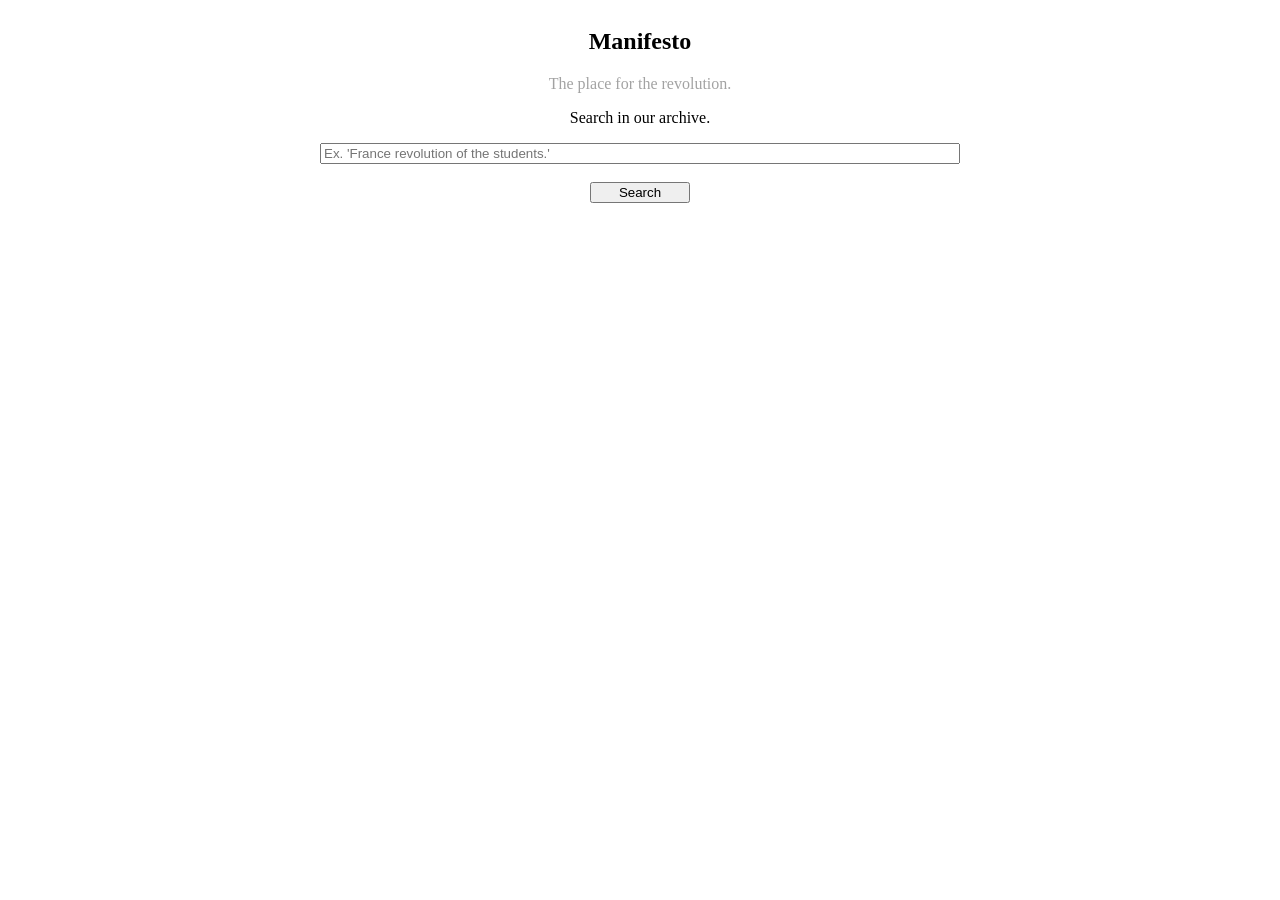
<file: index.html>
<!DOCTYPE html>
<html lang="en">
<head>
    <meta charset="UTF-8">
    <meta name="viewport" content="width=device-width, initial-scale=1.0">
    <title>Manifesto</title>
    <link rel="stylesheet" href="style.css">
</head>
<body>
    <div class="div-center">
        <h2>Manifesto</h2>
        <span>The place for the revolution.</span>
        <p>Search in our archive.</p>
        <input id="q" style="width: 50%;" type="text" placeholder="Ex. 'France revolution of the students.'">
        <br>
        <button id="go" style="width: 100px; cursor: pointer;">Search</button>
    </div>
    <script src="search.js"></script>
</body>
</html>
</file>
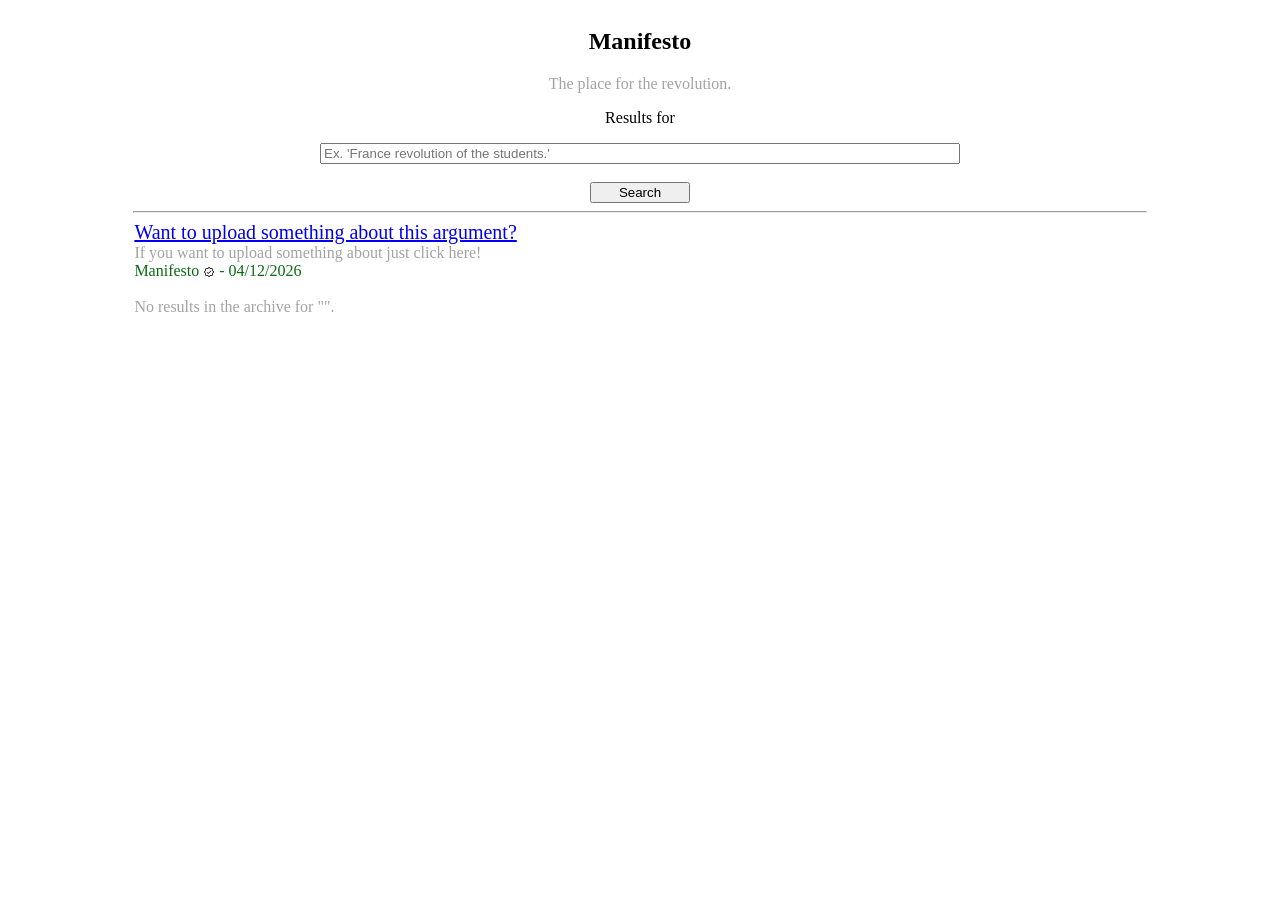
<file: results.html>
<!DOCTYPE html>
<html lang="en">
<head>
    <meta charset="UTF-8">
    <meta name="viewport" content="width=device-width, initial-scale=1.0">
    <title>Manifesto: Results</title>
    <link rel="stylesheet" href="style.css">
</head>
<body>
    <div class="div-center">
        <h2>Manifesto</h2>
        <span>The place for the revolution.</span>
        <p id="results-title">Results for ...</p>
        <input id="q" style="width: 50%;" type="text" placeholder="Ex. 'France revolution of the students.'">
        <br>
        <button id="go" style="width: 100px; cursor: pointer;">Search</button>
    </div>
    <hr style="width: 80%;">
    <div id="results"> <!-- div results, filled by search.js --></div>

    <script src="index.js"></script>
    <script src="search.js"></script>
</body>
</html>
</file>
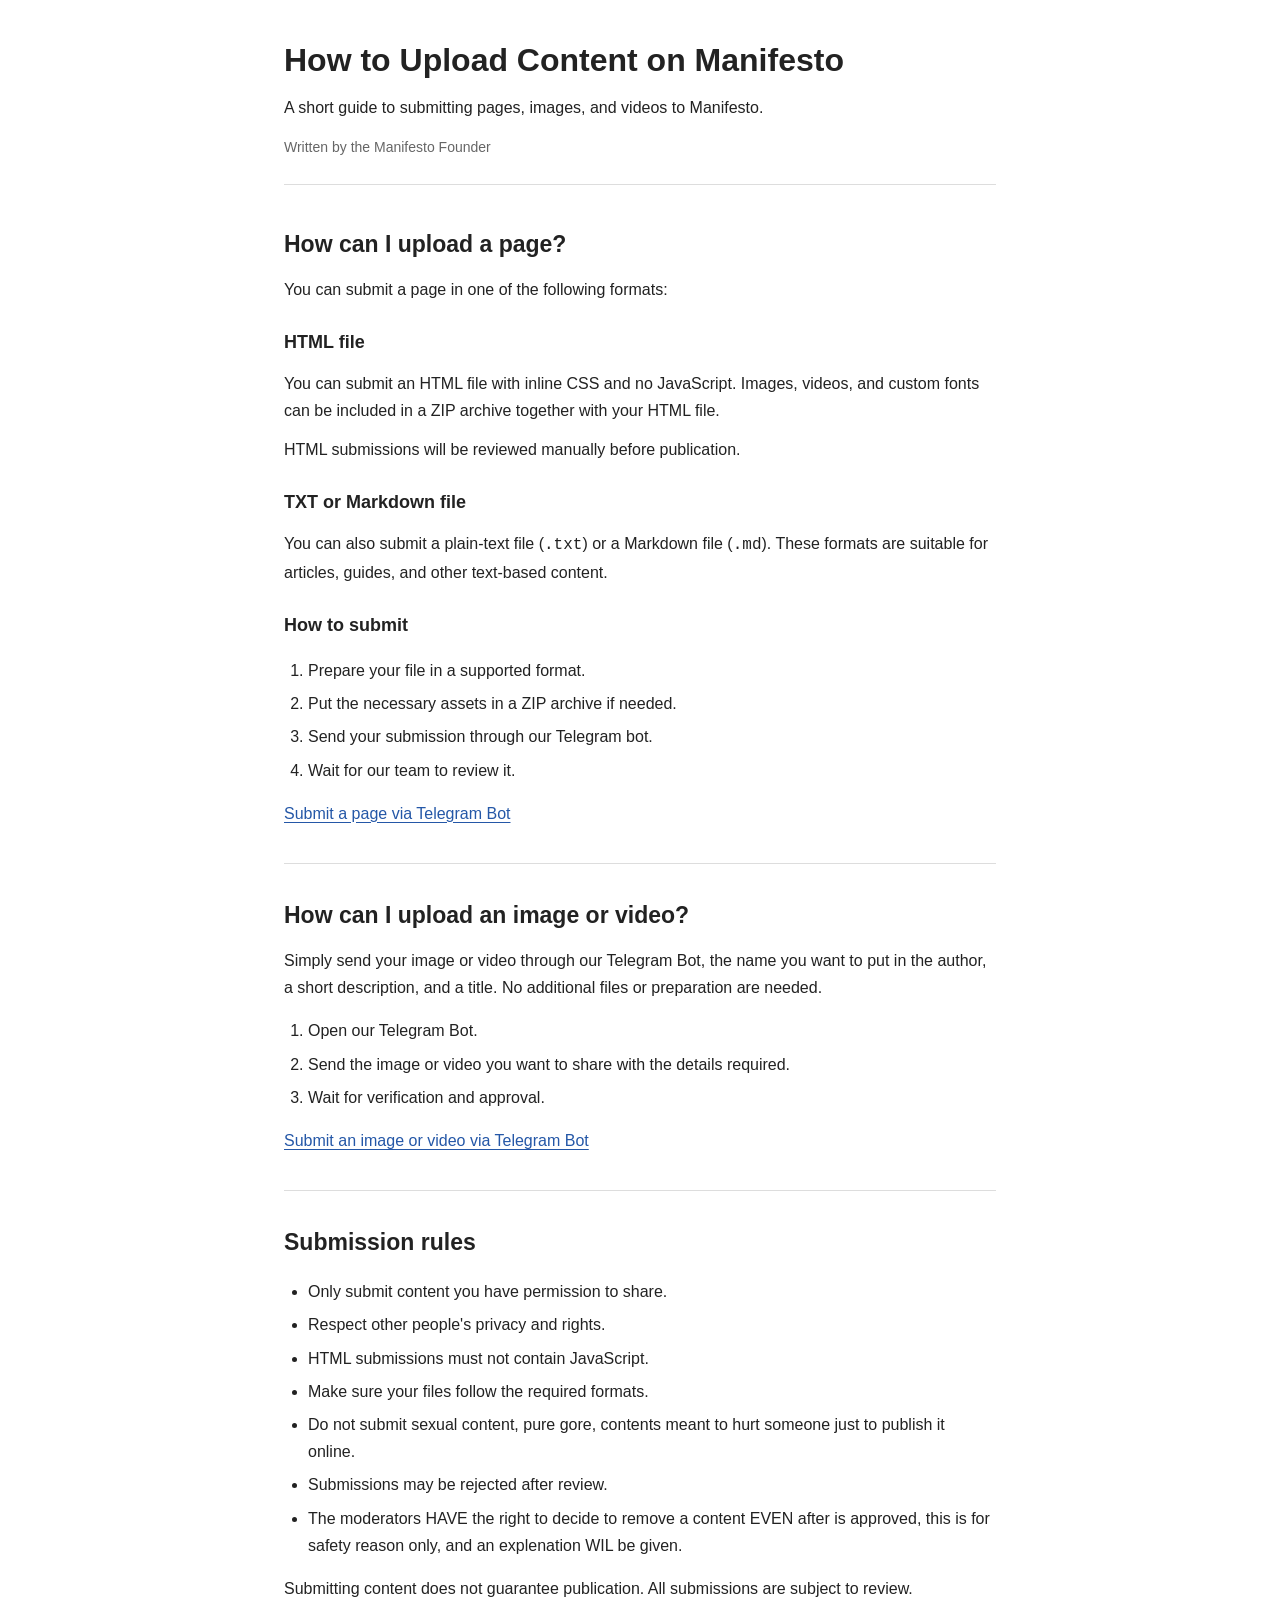
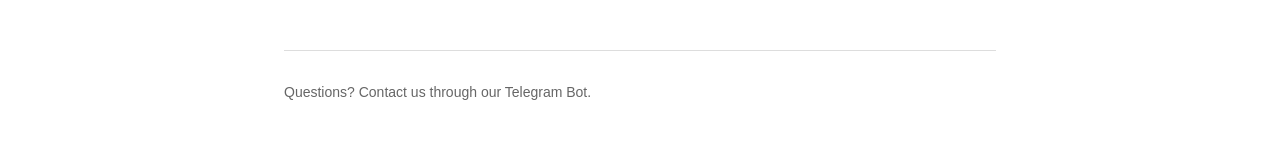
<file: pages/how-to-upload-on-manifesto.html>
<!DOCTYPE html>
<html lang="en">
<head>
    <meta charset="UTF-8">
    <meta name="viewport" content="width=device-width, initial-scale=1.0">

    <title>How to Upload Content on Manifesto</title>
    <meta name="description" content="Learn how to upload pages, images, and videos on Manifesto.">
    <meta name="date" content="2026-10-24">

    <style>
        * {
            box-sizing: border-box;
        }

        body {
            max-width: 760px;
            margin: 0 auto;
            padding: 40px 24px;
            background: #fff;
            color: #222;
            font-family: Arial, Helvetica, sans-serif;
            font-size: 16px;
            line-height: 1.7;
        }

        header {
            margin-bottom: 40px;
            padding-bottom: 24px;
            border-bottom: 1px solid #ddd;
        }

        h1 {
            margin: 0 0 12px;
            font-size: 32px;
            line-height: 1.3;
            font-weight: 700;
        }

        h2 {
            margin: 32px 0 12px;
            font-size: 23px;
        }

        h3 {
            margin: 24px 0 8px;
            font-size: 18px;
        }

        p {
            margin: 12px 0;
        }

        .author {
            color: #666;
            font-size: 14px;
        }

        a {
            color: #2457a7;
            text-decoration: underline;
            text-underline-offset: 3px;
        }

        a:hover {
            color: #163b78;
        }

        ul, ol {
            padding-left: 24px;
        }

        li {
            margin-bottom: 6px;
        }

        section {
            margin-bottom: 36px;
        }

        hr {
            border: 0;
            border-top: 1px solid #ddd;
            margin: 32px 0;
        }

        footer {
            margin-top: 48px;
            padding-top: 18px;
            border-top: 1px solid #ddd;
            color: #666;
            font-size: 14px;
        }

        @media (max-width: 600px) {
            body {
                padding: 24px 18px;
            }

            h1 {
                font-size: 28px;
            }

            h2 {
                font-size: 21px;
            }
        }
    </style>
</head>

<body>

    <header>
        <h1>How to Upload Content on Manifesto</h1>
        <p>
            A short guide to submitting pages, images, and videos
            to Manifesto.
        </p>
        <span class="author">Written by the Manifesto Founder</span>
    </header>

    <main>
        <section>
            <h2>How can I upload a page?</h2>

            <p>
                You can submit a page in one of the following formats:
            </p>

            <h3>HTML file</h3>
            <p>
                You can submit an HTML file with inline CSS and no
                JavaScript. Images, videos, and custom fonts can be
                included in a ZIP archive together with your HTML file.
            </p>
            <p>
                HTML submissions will be reviewed manually before
                publication.
            </p>

            <h3>TXT or Markdown file</h3>
            <p>
                You can also submit a plain-text file
                (<code>.txt</code>) or a Markdown file
                (<code>.md</code>). These formats are suitable for
                articles, guides, and other text-based content.
            </p>

            <h3>How to submit</h3>
            <ol>
                <li>Prepare your file in a supported format.</li>
                <li>Put the necessary assets in a ZIP archive if needed.</li>
                <li>Send your submission through our Telegram bot.</li>
                <li>Wait for our team to review it.</li>
            </ol>

            <p>
                <a href="https://t.me/manifestoofficial_bot">Submit a page via Telegram Bot</a>
            </p>
        </section>

        <hr>

        <section>
            <h2>How can I upload an image or video?</h2>

            <p>
                Simply send your image or video through our Telegram Bot, the name you want to put in the author, a short description, and a title. No additional files or preparation are needed.
            </p>

            <ol>
                <li>Open our Telegram Bot.</li>
                <li>Send the image or video you want to share with the details required.</li>
                <li>Wait for verification and approval.</li>
            </ol>

            <p>
                <a href="https://t.me/manifestoofficial_bot">
                    Submit an image or video via Telegram Bot
                </a>
            </p>
        </section>

        <hr>

        <section>
            <h2>Submission rules</h2>

            <ul>
                <li>Only submit content you have permission to share.</li>
                <li>Respect other people's privacy and rights.</li>
                <li>HTML submissions must not contain JavaScript.</li>
                <li>Make sure your files follow the required formats.</li>
                <li>Do not submit sexual content, pure gore, contents meant to hurt someone just to publish it online.</li>
                <li>Submissions may be rejected after review.</li>
                <li>The moderators HAVE the right to decide to remove a content EVEN after is approved, this is for safety reason only, and an explenation WIL be given.</li>
            </ul>

            <p>
                Submitting content does not guarantee publication.
                All submissions are subject to review.
            </p>
        </section>
    </main>

    <footer>
        <p>Questions? Contact us through our Telegram Bot.</p>
    </footer>

</body>
</html>
</file>
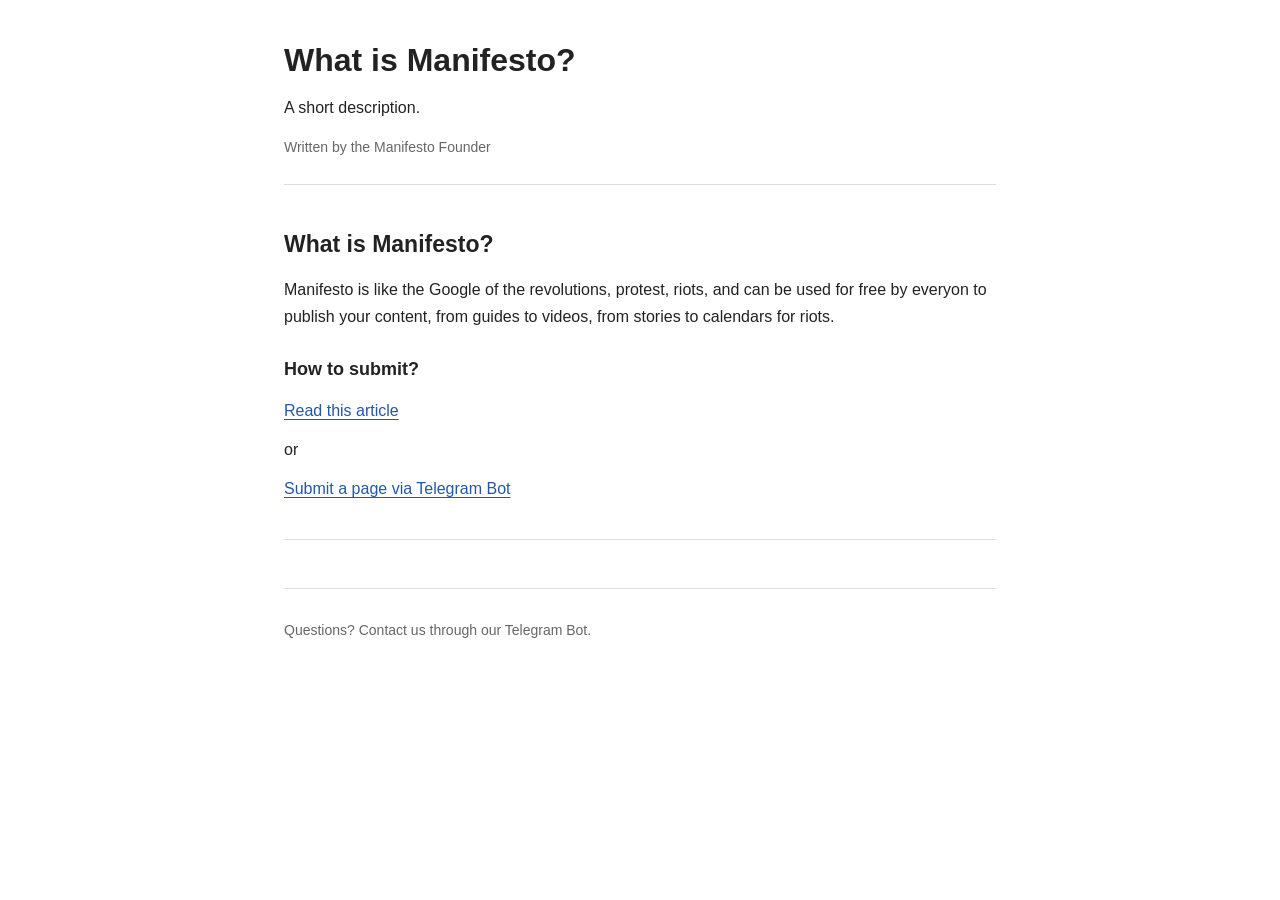
<file: pages/what-is-manifesto.html>
<!DOCTYPE html>
<html lang="en">
<head>
    <meta charset="UTF-8">
    <meta name="viewport" content="width=device-width, initial-scale=1.0">

    <title>What is Manifesto?</title>
    <meta name="description" content="Learn more about us here!">
    <meta name="date" content="2026-10-25">

    <style>
        * {
            box-sizing: border-box;
        }

        body {
            max-width: 760px;
            margin: 0 auto;
            padding: 40px 24px;
            background: #fff;
            color: #222;
            font-family: Arial, Helvetica, sans-serif;
            font-size: 16px;
            line-height: 1.7;
        }

        header {
            margin-bottom: 40px;
            padding-bottom: 24px;
            border-bottom: 1px solid #ddd;
        }

        h1 {
            margin: 0 0 12px;
            font-size: 32px;
            line-height: 1.3;
            font-weight: 700;
        }

        h2 {
            margin: 32px 0 12px;
            font-size: 23px;
        }

        h3 {
            margin: 24px 0 8px;
            font-size: 18px;
        }

        p {
            margin: 12px 0;
        }

        .author {
            color: #666;
            font-size: 14px;
        }

        a {
            color: #2457a7;
            text-decoration: underline;
            text-underline-offset: 3px;
        }

        a:hover {
            color: #163b78;
        }

        ul, ol {
            padding-left: 24px;
        }

        li {
            margin-bottom: 6px;
        }

        section {
            margin-bottom: 36px;
        }

        hr {
            border: 0;
            border-top: 1px solid #ddd;
            margin: 32px 0;
        }

        footer {
            margin-top: 48px;
            padding-top: 18px;
            border-top: 1px solid #ddd;
            color: #666;
            font-size: 14px;
        }

        @media (max-width: 600px) {
            body {
                padding: 24px 18px;
            }

            h1 {
                font-size: 28px;
            }

            h2 {
                font-size: 21px;
            }
        }
    </style>
</head>

<body>

    <header>
        <h1>What is Manifesto?</h1>
        <p>
            A short description.
        </p>
        <span class="author">Written by the Manifesto Founder</span>
    </header>

    <main>
        <section>
            <h2>What is Manifesto?</h2>

            <p>
                Manifesto is like the Google of the revolutions, protest, riots, and can be used for free by everyon to publish your content, from guides to videos, from stories to calendars for riots.
            </p>

            <h3>How to submit?</h3>
            <p>
                <a href="how-to-upload-on-manifesto.html">Read this article</a>
            </p>
            <p>or</p>
            <p>
                <a href="https://t.me/manifestoofficial_bot">Submit a page via Telegram Bot</a>
            </p>
        </section>

        <hr>

    <footer>
        <p>Questions? Contact us through our Telegram Bot.</p>
    </footer>

</body>
</html>
</file>
<file: style.css>
span {
    color: rgba(0, 0, 0, 0.363);
}
h1 h2 h3 h4 {
    color: rgba(0, 0, 0);
}
.div-center{
    justify-content: center;
    text-align: center;
    display: flex;
    flex-direction: column;
    align-items: center;
}
</file>
